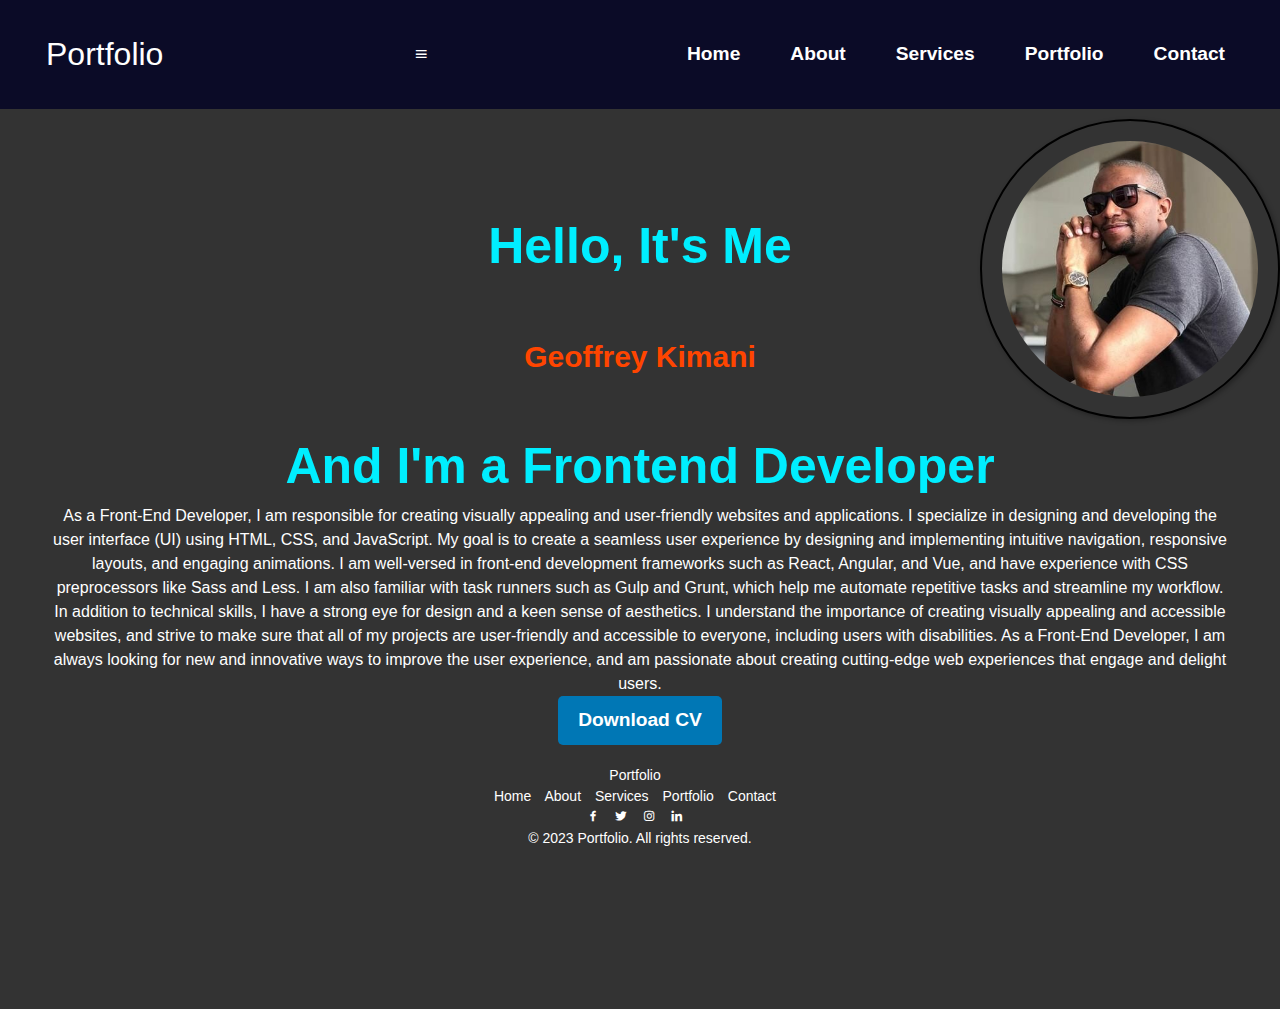
<file: index.html>
<!DOCTYPE html>
<html lang="en">

<head>
    <meta charset="UTF-8">
    <meta http-equiv="X-UA-Compatible" content="IE=edge">
    <meta name="viewport" content="width=device-width, initial-scale=1.0">
    <title>Personal Portfolio website</title>
    <link href='https://unpkg.com/boxicons@2.1.4/css/boxicons.min.css' rel='stylesheet'>
    <link rel="stylesheet" href="css/style.css">
</head>

<body>
    <header class="header">
        <a href="#" class="logo">Portfolio</a>
        <i class='bx bx-menu' id="menu-icon"></i>
        <div>
            <ul id="navbar">
                <li><a class="active" href="index.html">Home</a></li>
                <li><a href="./about html/index.html">About</a></li>
                <li><a href="./services html/index.html">Services</a></li>
                <li><a href="./portfolio html/index.html">Portfolio</a></li>
                <li><a href="./contact html/index.html">Contact</a></li>

            </ul>
        </div>

    </header>
    <section id="hero">
        <h3>Hello, It's Me</h3>
        <h1>Geoffrey Kimani</h1>
        <h3>And I'm a <span>Frontend Developer</span></h3>
        <p>As a Front-End Developer, I am responsible for creating visually appealing and user-friendly websites and applications. I specialize in designing and developing the user interface (UI) using HTML, CSS, and JavaScript. My goal is to create a seamless
            user experience by designing and implementing intuitive navigation, responsive layouts, and engaging animations. I am well-versed in front-end development frameworks such as React, Angular, and Vue, and have experience with CSS preprocessors
            like Sass and Less. I am also familiar with task runners such as Gulp and Grunt, which help me automate repetitive tasks and streamline my workflow. In addition to technical skills, I have a strong eye for design and a keen sense of aesthetics.
            I understand the importance of creating visually appealing and accessible websites, and strive to make sure that all of my projects are user-friendly and accessible to everyone, including users with disabilities. As a Front-End Developer,
            I am always looking for new and innovative ways to improve the user experience, and am passionate about creating cutting-edge web experiences that engage and delight users.</p>
        <p></p>
        <img src="./images/upwork.jpg" alt="">
        <a href="./images/jeff cv.pdf" download class="btn">Download CV</a>

        <footer class="footer">
            <div class="footer-container">
                <div class="footer-logo">
                    <a href="#">Portfolio</a>
                </div>
                <div class="footer-links">
                    <a href="#">Home</a>
                    <a href="./about html/index.html">About</a>
                    <a href="./services html/index.html">Services</a>
                    <a href="./portfolio html/index.html">Portfolio</a>
                    <a href="./contact html/index.html">Contact</a>
                </div>
                <div class="footer-social">
                    <a href="https://www.facebook.com/YourFacebookHandle" target="_blank"><i class="bx bxl-facebook"></i></a>
                    <a href="https://twitter.com/@jeffkiongozi" target="_blank"><i class="bx bxl-twitter"></i></a>
                    <a href="https://www.instagram.com/YourInstagramHandle/" target="_blank"><i class="bx bxl-instagram"></i></a>
                    <a href="https://www.linkedin.com/in/YourLinkedInHandle/" target="_blank"><i class="bx bxl-linkedin"></i></a>
                </div>


            </div>
            <div class="footer-bottom">
                <p>&copy; 2023 Portfolio. All rights reserved.</p>
            </div>
        </footer>







        <!-- custom js-->
        <script src="./js/script.js"></script>
</body>

</html>
</file>
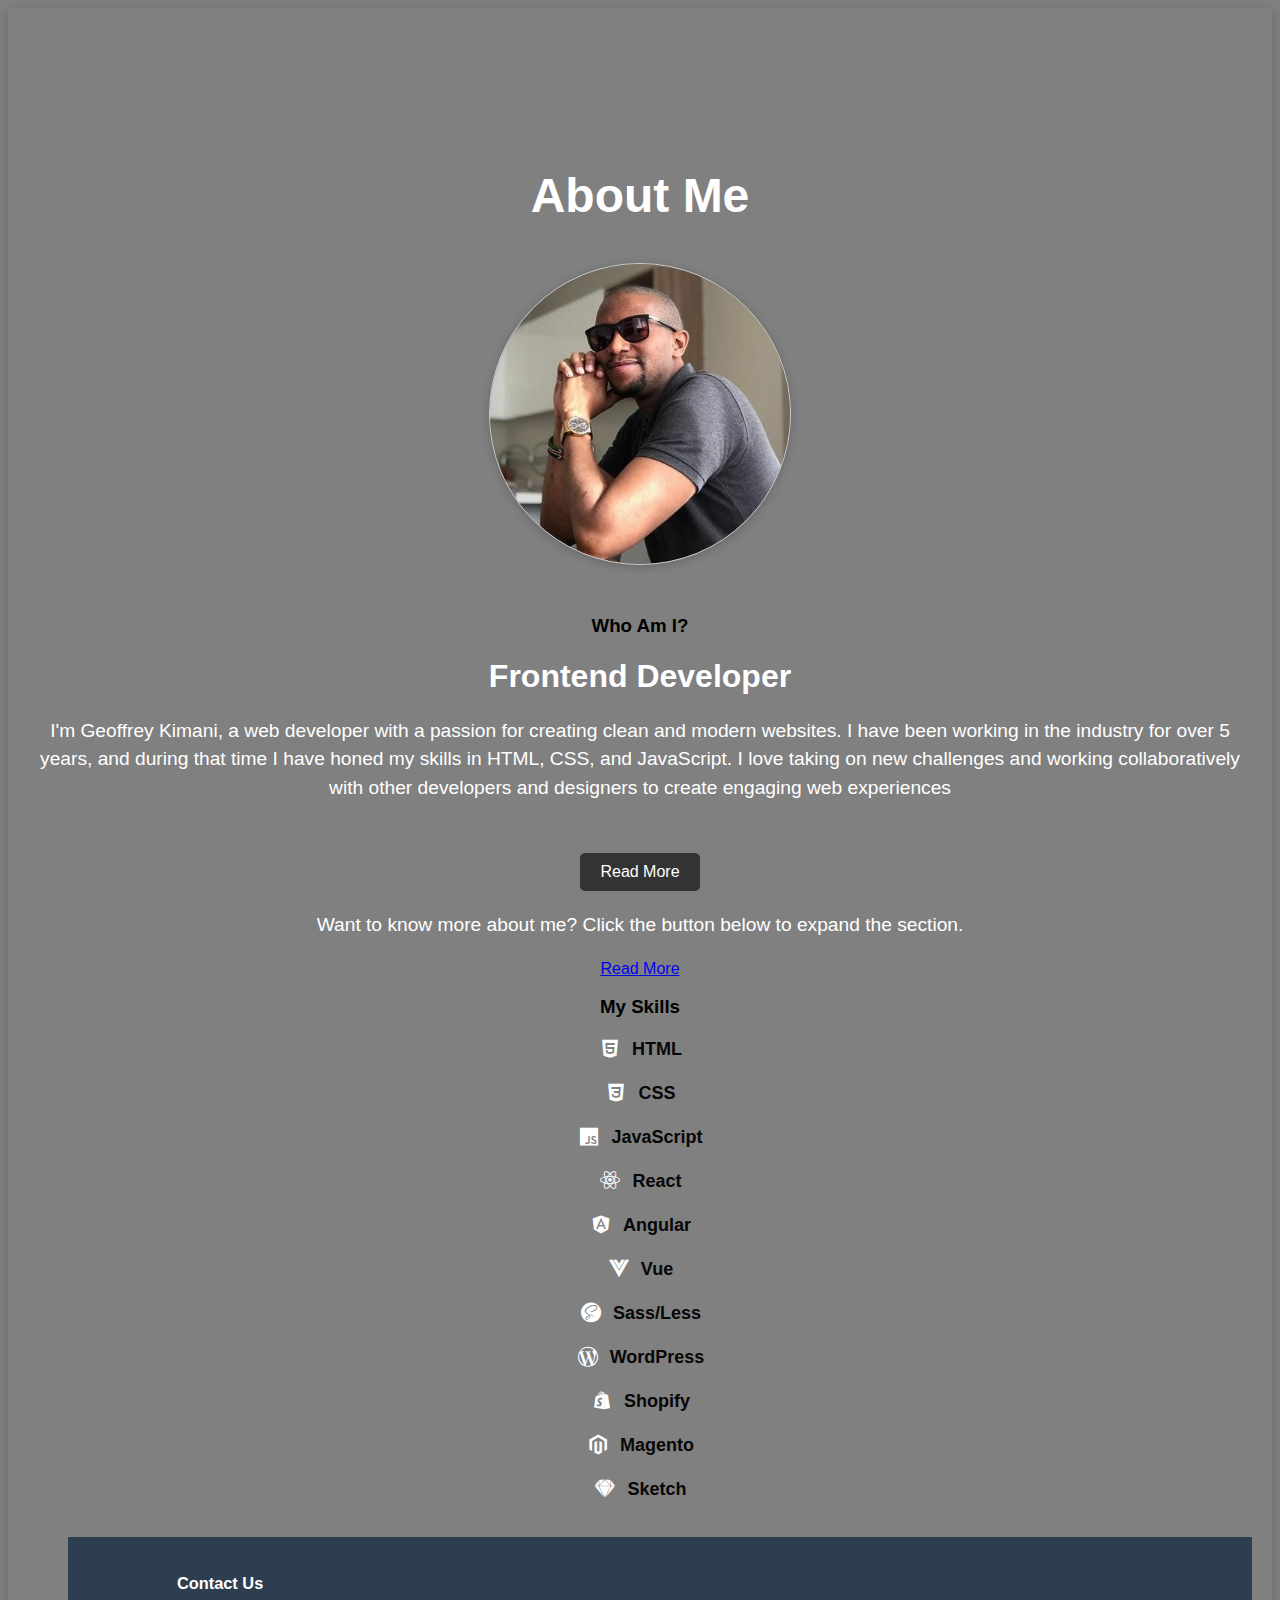
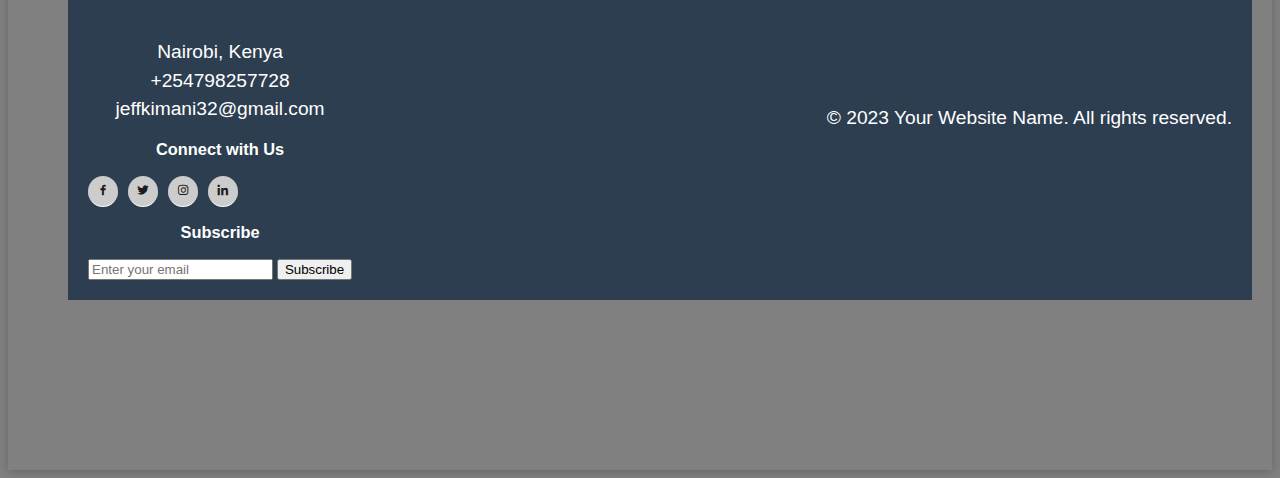
<file: about html/index.html>
<!DOCTYPE html>
<html lang="en">

<head>
    <meta charset="UTF-8">
    <meta http-equiv="X-UA-Compatible" content="IE=edge">
    <meta name="viewport" content="width=device-width, initial-scale=1.0">
    <title>About Me-Geoffrey Kimani</title>
    <link rel="stylesheet" href="../about html/about css/style.css">
    <script src="../about html/script.js"></script>
    <link href='https://unpkg.com/boxicons@2.1.4/css/boxicons.min.css' rel='stylesheet'>
    <script src="https://boxicons.com/js/boxicons.min.js"></script>



</head>

<body>
    <header class="header">




        </div>
        <section class="about" id="about">

            <div class="about-heading">
                <h2>About Me</h2>


                <div class="about-content">
                    <div class="about-image">
                        <img src="./img/upwork.jpg" alt="Profile Image" class="about-img">
                    </div>
                    <div class="about-text">
                        <h3>Who Am I?</h3>
                        <h1>Frontend Developer</h1>
                        <p>I'm Geoffrey Kimani, a web developer with a passion for creating clean and modern websites. I have been working in the industry for over 5 years, and during that time I have honed my skills in HTML, CSS, and JavaScript. I love
                            taking on new challenges and working collaboratively with other developers and designers to create engaging web experiences</p>
                        <div class="about-readmore" id="about-readmore">
                            <button id="read-more-btn">Read More</button>

                            <p>Want to know more about me? Click the button below to expand the section.</p>
                            <a href="#" class="btn" onclick="toggleReadmore()">Read More</a>
                        </div>
                        <div class="about-morecontent" id="about-morecontent" style="display:none;">
                            <p>I specialize in designing and developing the user interface (UI) using HTML, CSS, and JavaScript. My goal is to create a seamless user experience by designing and implementing intuitive navigation, responsive layouts, and engaging
                                animations. I am well-versed in front-end development frameworks such as React, Angular, and Vue, and have experience with CSS preprocessors like Sass and Less. I am also familiar with task runners such as Gulp and Grunt,
                                which help me automate repetitive tasks and streamline my workflow. In addition to technical skills, I have a strong eye for design and a keen sense of aesthetics. I understand the importance of creating visually appealing
                                and accessible websites, and strive to make sure that all of my projects are user-friendly and accessible to everyone, including users with disabilities. As a Front-End Developer, I am always looking for new and innovative
                                ways to improve the user experience, and am passionate about creating cutting-edge web experiences that engage and delight users.</p>
                            <a href="#" class="btn" onclick="toggleReadmore()">Read Less</a>
                        </div>
                        <script>
                            function toggleReadmore() {
                                var moreContent = document.getElementById("about-morecontent");
                                var readMoreBtn = document.getElementById("read-more-btn");

                                if (moreContent.style.display === "none") {
                                    moreContent.style.display = "block";
                                    readMoreBtn.innerHTML = "Read Less";
                                } else {
                                    moreContent.style.display = "none";
                                    readMoreBtn.innerHTML = "Read More";
                                }
                            }
                        </script>
                        <h3>My Skills</h3>

                        <ul class="my-list">
                            <li><i class='bx bxl-html5'></i> HTML</li>
                            <li><i class='bx bxl-css3'></i> CSS</li>
                            <li><i class='bx bxl-javascript'></i> JavaScript</li>
                            <li><i class='bx bxl-react'></i> React</li>
                            <li><i class='bx bxl-angular'></i>Angular</li>
                            <li><i class='bx bxl-vuejs'></i> Vue</li>
                            <li><i class='bx bxl-sass'></i>Sass/Less</li>

                            <li><i class='bx bxl-wordpress'></i> WordPress</li>
                            <li><i class='bx bxl-shopify'></i>Shopify</li>
                            <li><i class='bx bxl-magento'></i> Magento</li>


                            <li><i class='bx bxl-sketch'></i>Sketch</li>
                        </ul>
                        <ul>
                            <footer class="fancy-footer">
                                <div class="fancy-footer-container">
                                    <div class="fancy-footer-content">
                                        <h3>Contact Us</h3>
                                        <p><br>Nairobi, Kenya<br>+254798257728<br>jeffkimani32@gmail.com</p>
                                    </div>
                                    <div class="fancy-footer-content">
                                        <h3>Connect with Us</h3>
                                        <ul class="social-icons">
                                            <li><a href="#"><i class='bx bxl-facebook'></i></a></li>
                                            <li><a href="#"><i class='bx bxl-twitter'></i></a></li>
                                            <li><a href="#"><i class='bx bxl-instagram'></i></a></li>
                                            <li><a href="#"><i class='bx bxl-linkedin'></i></a></li>
                                        </ul>
                                    </div>
                                    <div class="fancy-footer-content">
                                        <h3>Subscribe</h3>
                                        <form action="#" method="post">
                                            <input type="email" placeholder="Enter your email">
                                            <button type="submit">Subscribe</button>
                                        </form>
                                    </div>
                                </div>
                                <div class="fancy-footer-bottom">
                                    <p>&copy; 2023 Your Website Name. All rights reserved.</p>
                                </div>
                            </footer>







</body>

</html>
</file>
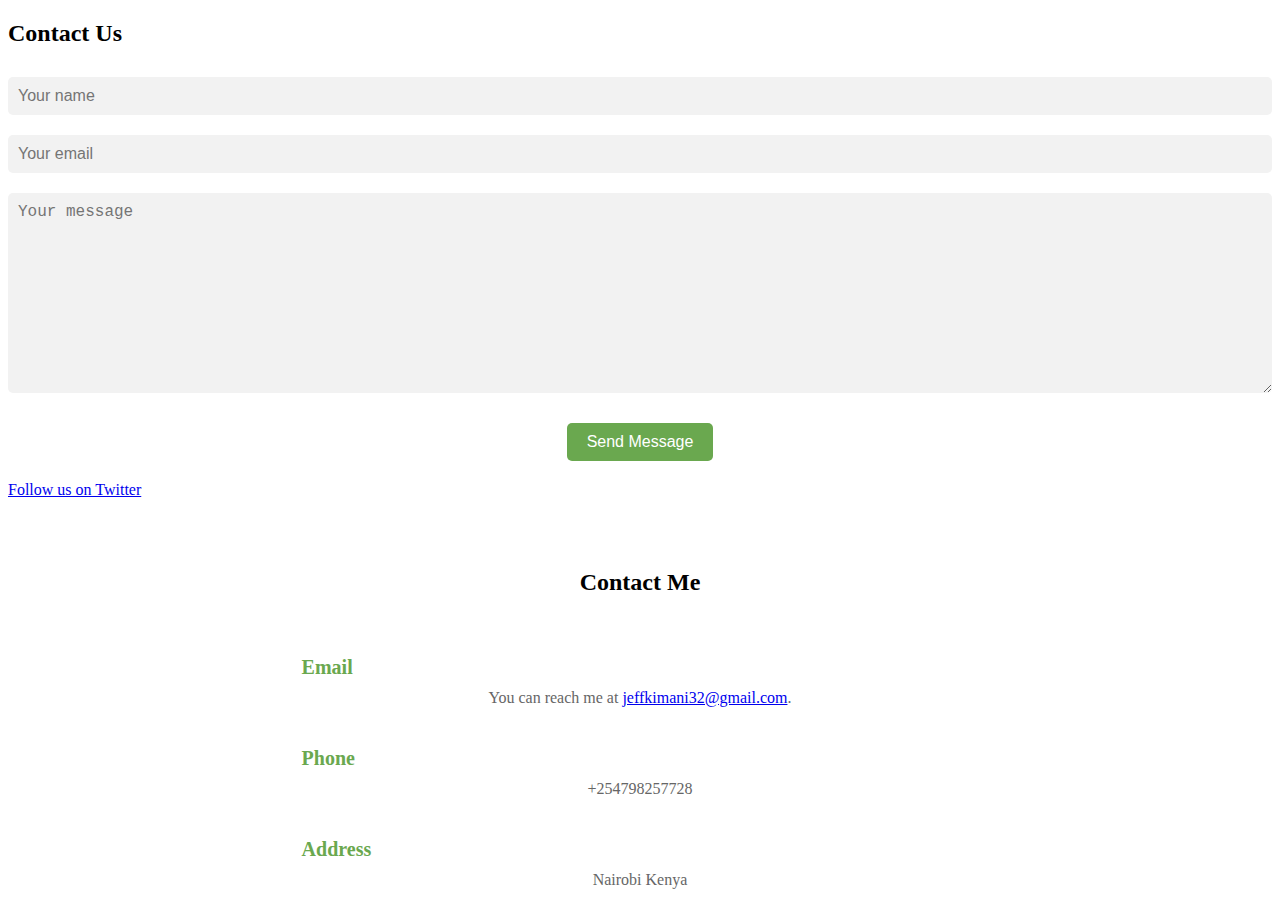
<file: contact html/index.html>
<!DOCTYPE html>
<html lang="en">

<head>
    <meta charset="UTF-8" />
    <meta name="viewport" content="width=device-width, initial-scale=1.0" />
    <meta http-equiv="X-UA-Compatible" content="ie=edge" />
    <title>Contact Us</title>
    <link rel="stylesheet" href="../contact html/css/style.css" />
</head>

<body>
    <header>
        <!-- Navigation Menu Goes Here -->
    </header>

    <section class="contact" id="contact">
        <div class="container">
            <h2>Contact Us</h2>
            <form action="#" method="POST">
                <input type="text" name="name" placeholder="Your name" required />
                <input type="email" name="email" placeholder="Your email" required />
                <textarea name="message" placeholder="Your message" required></textarea>
                <button type="submit">Send Message</button>
            </form>
            <div class="social-media">
                <a href="#"><i class="fab fa-facebook-f"></i></a>
                <a href="#"><i class="fab fa-twitter"></i></a>
                <a href="#"><i class="fab fa-instagram"></i></a>
                <a href="#"><i class="fab fa-linkedin-in"></i></a>
            </div>
            <div>
                <a href="https://twitter.com/@jeffkiongozi">Follow us on Twitter</a>
            </div>
            <div class="contact-content">
                <h2>Contact Me</h2>
                <div class="contact-form">
                    <!-- contact form code goes here -->
                </div>
                <div class="contact-info">
                    <h3>Email</h3>
                    <p>You can reach me at <a href="mailto:your.email@example.com">jeffkimani32@gmail.com</a>.</p>
                    <h3>Phone</h3>
                    <p>+254798257728</p>
                    <h3>Address</h3>
                    <p>Nairobi Kenya</p>
                </div>
            </div>
        </div>
    </section>

    <footer>
        <!-- Footer Section Goes Here -->
    </footer>
</body>

</html>
</file>
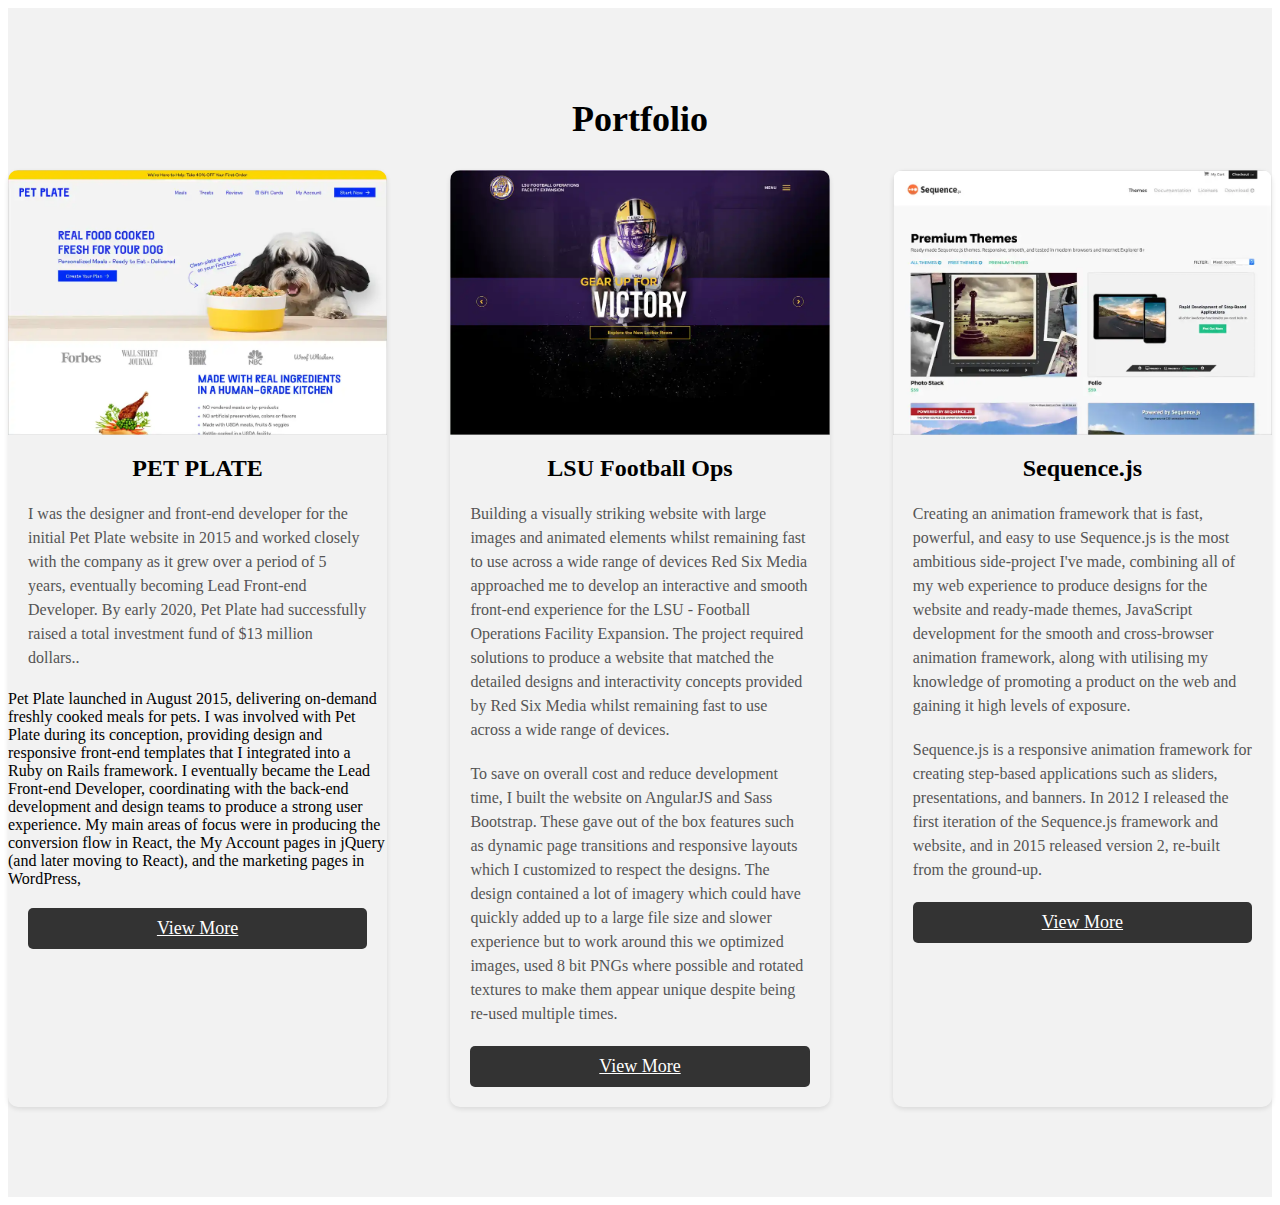
<file: portfolio html/index.html>
<!DOCTYPE html>
<html lang="en">

<head>
    <meta charset="UTF-8">
    <meta http-equiv="X-UA-Compatible" content="IE=edge">
    <meta name="viewport" content="width=device-width, initial-scale=1.0">
    <title>Portfolio</title>
    <link rel="stylesheet" href="../portfolio html/css/style.css">
</head>

<body>

</body>

</html>
<section class="portfolio" id="portfolio">
    <h2>Portfolio</h2>
    <div class="portfolio-items">
        <div class="portfolio-item">
            <img src="../images/portfolio1.jpg.webp" alt="Portfolio Item 1">
            <h3>PET PLATE</h3>
            <p>I was the designer and front-end developer for the initial Pet Plate website in 2015 and worked closely with the company as it grew over a period of 5 years, eventually becoming Lead Front-end Developer. By early 2020, Pet Plate had successfully
                raised a total investment fund of $13 million dollars..</p>
            <P2>Pet Plate launched in August 2015, delivering on-demand freshly cooked meals for pets. I was involved with Pet Plate during its conception, providing design and responsive front-end templates that I integrated into a Ruby on Rails framework.
                I eventually became the Lead Front-end Developer, coordinating with the back-end development and design teams to produce a strong user experience. My main areas of focus were in producing the conversion flow in React, the My Account pages
                in jQuery (and later moving to React), and the marketing pages in WordPress,</P2>
            <a href="#">View More</a>
        </div>
        <div class="portfolio-item">
            <img src="../images/portfolio2.jpg.webp" alt="portfolio-item 2">
            <h3>LSU Football Ops</h3>
            <p>Building a visually striking website with large images and animated elements whilst remaining fast to use across a wide range of devices Red Six Media approached me to develop an interactive and smooth front-end experience for the LSU - Football
                Operations Facility Expansion. The project required solutions to produce a website that matched the detailed designs and interactivity concepts provided by Red Six Media whilst remaining fast to use across a wide range of devices.
            </p>
            <p>To save on overall cost and reduce development time, I built the website on AngularJS and Sass Bootstrap. These gave out of the box features such as dynamic page transitions and responsive layouts which I customized to respect the designs.
                The design contained a lot of imagery which could have quickly added up to a large file size and slower experience but to work around this we optimized images, used 8 bit PNGs where possible and rotated textures to make them appear unique
                despite being re-used multiple times.

            </p>
            <a href="#">View More</a>

        </div>
        <div class="portfolio-item">
            <img src="../images/portfolio3.webp" alt="Portfolio Item 3">
            <h3>Sequence.js</h3>
            <p>Creating an animation framework that is fast, powerful, and easy to use Sequence.js is the most ambitious side-project I've made, combining all of my web experience to produce designs for the website and ready-made themes, JavaScript development
                for the smooth and cross-browser animation framework, along with utilising my knowledge of promoting a product on the web and gaining it high levels of exposure.</p>
            <p>Sequence.js is a responsive animation framework for creating step-based applications such as sliders, presentations, and banners. In 2012 I released the first iteration of the Sequence.js framework and website, and in 2015 released version
                2, re-built from the ground-up.</p>
            <a href="#">View More</a>


        </div>
    </div>
</section>
</file>
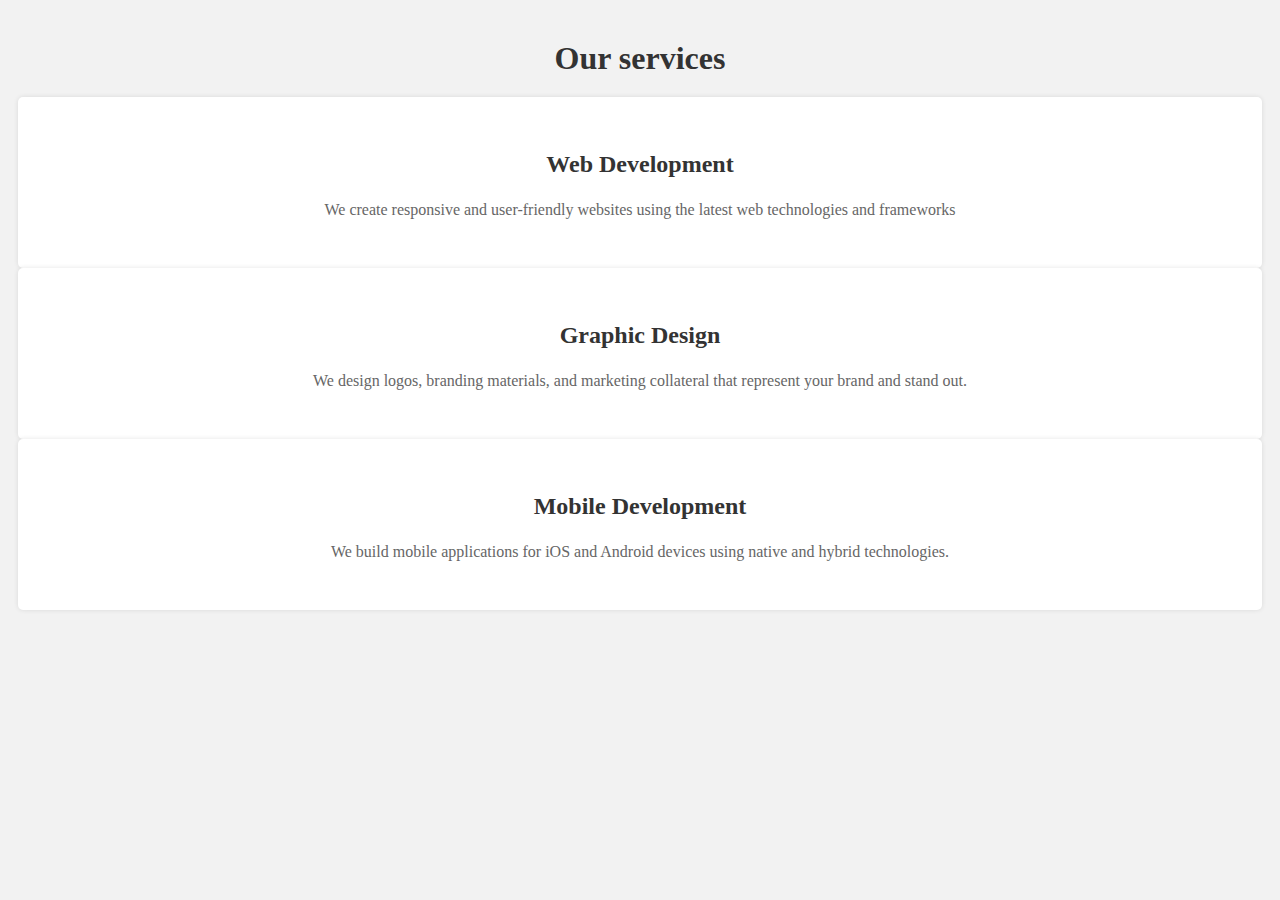
<file: services html/index.html>
<!DOCTYPE html>
<html lang="en">

<head>
    <meta charset="UTF-8">
    <meta http-equiv="X-UA-Compatible" content="IE=edge">
    <meta name="viewport" content="width=device-width, initial-scale=1.0">
    <title>Our Services</title>
    <link rel="stylesheet" href="../services html/css/style.css">
    <link href='https://unpkg.com/boxicons@2.1.4/css/boxicons.min.css' rel='stylesheet'>
    <link rel="stylesheet" href="">
</head>

<body>
    <section id="Services">
        <h2>Our services</h2>
        <div class="service-container">
            <div class="service-box">
                <i class="fas fa-code"></i>
                <h3>Web Development</h3>
                <p>We create responsive and user-friendly websites using the latest web technologies and frameworks</p>
            </div>
            <div class="service-box">
                <i class="fas fa-paint-brush"></i>
                <h3>Graphic Design</h3>
                <p>We design logos, branding materials, and marketing collateral that represent your brand and stand out.</p>

            </div>
            <div class="service-box">
                <i class="fas fa-mobile-alt"></i>
                <h3>Mobile Development</h3>
                <p>We build mobile applications for iOS and Android devices using native and hybrid technologies.</p>

            </div>
    </section>

</body>

</html>
</file>
<file: css/style.css>
@import url('https://fonts.googleapis.com/css2?family=Poppins:wght@300&display=swap');
* {
    margin: 0;
    padding: 0;
    box-sizing: border-box;
    text-decoration: none;
    outline: none;
    scroll-behavior: smooth;
    font: 'Poppins', sans-serif;
}

 :root {
    --text-color: #fff;
    --main-color: #0ef;
}

.html {
    font-size: 62.5%;
    overflow-x: hidden;
}

body {
    color: #333;
    font-family: Arial, sans-serif;
    font-size: 16px;
    line-height: 1.5;
    padding: 0;
    margin: 0;
}

section {
    min-height: 100vh;
    padding: 10re;
}


/* Styling for the header */

.header {
    position: sticky;
    top: 0;
    left: 0;
    width: 100%;
    z-index: 999;
    display: flex;
    align-items: center;
    justify-content: space-between;
    padding: 30px;
    background-color: rgb(11, 11, 39);
    color: #fff;
}

.logo {
    font-size: 2rem;
    color: #fff;
    padding: 0 1rem;
}

#navbar {
    display: flex;
    align-items: center;
    justify-content: center;
    top: 0;
    width: 100%;
    color: #fff;
    padding: 10px 0;
}

#navbar li {
    list-style: none;
    padding: 0% 25px;
    position: relative;
}

#navbar li a {
    font-weight: 600;
    color: #fff;
}

#navbar.fixed {
    position: fixed;
    top: 0;
}

#navbar li a {
    font-size: 1.2rem;
    color: #fff;
    text-decoration: none;
    transition: all 0.3s ease;
}

#navbar li a:hover,
#navbar li a:active {
    color: #7ff;
}

#navbar li a:active::after,
#navbar li a:hover::after {
    content: "";
    width: 30%;
    height: 2px;
    background: #7ff;
    position: absolute;
    bottom: -4px;
    left: 20px;
}

.home {
    display: flex;
    justify-content: space-between;
    align-items: center;
    padding: 50px;
    background-color: #fff;
    background-size: cover;
    height: 50vh;
    position: relative;
    font-size: 16px;
    margin: 40px 0 20px;
}

#hero {
    padding: 50px;
    align-items: flex-start;
    justify-content: center;
    flex-direction: column;
    text-align: center;
    position: relative;
}

#hero {
    background-color: #333;
    /* Set background color */
    background-image: linear-gradient(45deg, #333 25%, transparent 25%), linear-gradient(-45deg, #333 25%, transparent 25%), linear-gradient(45deg, transparent 75%, #333 75%), linear-gradient(-45deg, transparent 75%, #333 75%);
    /* Set background images for the gradient */
    background-size: 20px 20px;
    /* Set the size of the background images */
    background-position: 0 0, 0 10px, 10px -10px, -10px 0px;
    /* Set the position of the background images */
    animation: animate 5s linear infinite;
    /* Set the animation */
}

@keyframes animate {
    0% {
        background-position: 0 0, 0 10px, 10px -10px, -10px 0px;
        /* Set the initial position of the background images */
    }
    100% {
        background-position: 40px 40px, 0 10px, 10px -10px, -10px 20px;
        /* Set the final position of the background images */
    }
}

#hero h3 {
    color: #0ef;
    font-size: 50px;
}

#hero h1 {
    color: orangered;
    font-size: 30px;
}

#hero p {
    color: #ffffff;
    margin: 50;
}

#hero img {
    max-width: 100%;
    height: auto;
}

#hero img {
    position: absolute;
    top: 10px;
    right: 0;
    width: 300px;
    height: auto;
    float: right;
    border: 2px solid black;
    border-radius: 50%;
    padding: 20px;
    box-shadow: 2px 2px 5px rgba(0, 0, 0, 0.3);
    transition: transform 0.3s ease-in-out;
}

#hero img:hover {
    transform: scale(1.1);
}

.home-content {
    max-width: 600px;
}

h1,
h3 {
    margin-top: 50px;
    /* adjust the value to your desired spacing */
}

.home-content {
    color: #fff;
}

.home h1 {
    padding-top: 200px;
}

.home h1 {
    font-size: 48px;
    font-weight: bold;
    color: #fff;
}

.home h3 {
    font-size: 24px;
    font-weight: bold;
    color: #7ff;
    margin-bottom: 10px;
}

.home h3 span {
    color: #f50;
}

.home p {
    font-size: 18px;
    line-height: 1.5;
    margin-bottom: 30px;
}

.btn {
    display: inline-block;
    padding: 12px 30px;
    border-radius: 30px;
    background-color: #f50;
    color: #fff;
    text-decoration: none;
    transition: background-color 0.3s ease;
}

.btn:hover {
    background-color: #fff;
    ;
}

.btn {
    display: inline-block;
    background-color: #0077b5;
    color: #fff;
    font-size: 1.2rem;
    font-weight: bold;
    text-align: center;
    text-decoration: none;
    padding: 10px 20px;
    border-radius: 5px;
    transition: background-color 0.3s ease;
}

.btn:hover {
    background-color: #005c8f;
}

.ul {
    list-style: none;
}

#services {
    background-color: #6699CC;
    padding: 60px 0;
}

.services-container {
    display: flex;
    justify-content: space-around;
    flex-wrap: wrap;
    max-width: 1200px;
    margin: auto;
}

.service-box {
    width: 350px;
    padding: 40px;
    margin: 20px;
    background-color: rgb(17, 17, 41);
    box-shadow: 0px 0px 10px 0px rgba(0, 0, 0, 0.1);
    text-align: center;
    transition: all 0.3s ease;
}

.service-box:hover {
    transform: translateY(-10px);
    box-shadow: 0px 10px 20px 0px rgba(0, 0, 0, 0.2);
}

.service-box i {
    font-size: 60px;
    color: #FF5A5F;
}

.service-box h3 {
    margin-top: 20px;
    margin-bottom: 10px;
    font-size: 24px;
    font-weight: bold;
    color: rgb(223, 18, 52);
}

.service-box p {
    font-size: 18px;
    color: #7fff;
    line-height: 1.5;
}

.service-container {
    background-color: #6c757d;
    color: #fff;
    padding: 50px;
}

.portfolio {
    background-color: #607d8b;
    padding: 50px 0;
}

.portfolio h2 {
    text-align: center;
    font-size: 36px;
    margin-bottom: 30px;
}

.portfolio-items {
    display: flex;
    flex-wrap: wrap;
    justify-content: space-between;
}

.portfolio-item {
    width: calc(33.33% - 20px);
    margin-bottom: 40px;
    text-align: center;
    background-color: rgb(16, 16, 59);
    padding: 20px;
    border-radius: 5px;
    box-shadow: 0 0 10px rgba(240, 177, 177, 0.1);
    transition: all 0.3s ease;
}

.portfolio-item:hover {
    transform: translateY(-5px);
    box-shadow: 0 5px 10px rgba(0, 0, 0, 0.2);
}

.portfolio-item img {
    max-width: 100%;
    height: auto;
    border-radius: 5px;
    margin-bottom: 20px;
}

.portfolio-item h3 {
    font-size: 24px;
    margin-bottom: 10px;
}

.portfolio-item p {
    font-size: 16px;
    margin-bottom: 20px;
}

.portfolio-item a {
    display: inline-block;
    background-color: #2079c7;
    color: #fff;
    text-decoration: none;
    padding: 10px 20px;
    border-radius: 5px;
    transition: all 0.3s ease;
}

.portfolio-item a:hover {
    background-color: #135b;
}

.portfolio-item {
    color: white;
}

.portfolio-item h3 {
    color: #7ff;
    /* replace #fff with the desired color value */
}


/* Contact Section */

.contact {
    background-color: #F0F4F8;
    padding: 50px;
}

.contact h2 {
    font-size: 32px;
    font-weight: bold;
    margin-bottom: 20px;
    color: #2D3748;
}

.contact p {
    font-size: 16px;
    margin-bottom: 20px;
    color: #4A5568;
}

.contact a {
    display: inline-block;
    font-size: 16px;
    font-weight: bold;
    color: #FFFFFF;
    background-color: #2D3748;
    padding: 12px 24px;
    border-radius: 6px;
    text-decoration: none;
}

.contact a:hover {
    background-color: #4A5568;
}

input[type="text"],
input[type="email"],
textarea {
    width: 100%;
    padding: 12px 20px;
    margin: 8px 0;
    box-sizing: border-box;
    border: 2px solid #ccc;
    border-radius: 4px;
    background-color: #f8f8f8;
    resize: none;
}

input[type="text"]:focus,
input[type="email"]:focus,
textarea:focus {
    border: 2px solid #555;
}

.contact {
    background-color: #6c7a89;
}

input[type="text"] {
    width: 200px;
    height: 30px;
}

input[type="email"] {
    width: 200px;
    height: 30px;
}

input[type="Your message"] {
    width: 200px;
    height: 30px;
}

input[type="submit"] {
    width: 200px;
    height: 30px;
}

footer {
    background-color: #333;
    color: #fff;
    padding: 20px;
    text-align: center;
    font-size: 14px;
}

footer a {
    color: #fff;
    text-decoration: none;
    margin-right: 10px;
}

footer a:hover {
    color: #ccc;
}

@media screen and (max-width: 767px) {}


/* Styles for mobile devices go here */

@media screen and (min-width: 768px) and (max-width: 991px) {
    /* Styles for tablets go here */
}
</file>
<file: about html/about css/style.css>
/* Style for header */

.header {
    display: flex;
    justify-content: space-between;
    align-items: center;
    padding: 20px;
    background-color: gray;
    box-shadow: 0px 2px 10px rgba(0, 0, 0, 0.2);
    font-family: 'Montserrat', sans-serif;
    /* add fancy font */
}


/* add background image for body */

body {
    background-color: gray;
    background-repeat: no-repeat;
    background-size: cover;
}

.about-img {
    width: 300px;
    /* set width to 300 pixels */
    height: auto;
    /* automatically adjust height to preserve aspect ratio */
    margin: 0 auto;
    /* center the image horizontally */
    border: 1px solid #ccc;
    /* add a 1-pixel solid border with gray color */
    border-radius: 50%;
    /* round the corners to create a circular shape */
}


/* Style for about section */

.about {
    padding: 100px 0;
    /* add background image */
    background-repeat: no-repeat;
    background-size: cover;
    font-family: 'Lato', sans-serif;
    /* add fancy font */
}

.about-heading {
    text-align: center;
    margin-bottom: 50px;
}

.about-heading h2 {
    font-size: 3rem;
    font-weight: bold;
    color: #fff;
    font-family: 'Oswald', sans-serif;
    /* add fancy font */
}

.about-image {
    text-align: center;
}

.my-list {
    list-style: none;
}

.my-list {
    list-style: none;
    padding-left: 0;
}

.my-list {
    list-style: none;
    padding: 0;
    display: flex;
    flex-direction: column;
    justify-content: center;
    align-items: center;
}

.my-list li {
    display: flex;
    align-items: center;
    margin-bottom: 20px;
    font-size: 18px;
    font-weight: 600;
    color: #fff;
}

.about-readmore {
    margin-top: 40px;
    text-align: center;
}

.about-readmore p {
    font-size: 16px;
    line-height: 1.5;
    color: #fff;
    margin: 20px 0;
}

.about-readmore button {
    background-color: #38B6FF;
    color: white;
    border: none;
    padding: 12px 24px;
    border-radius: 4px;
    font-size: 16px;
    cursor: pointer;
    transition: background-color 0.2s;
}

.about-readmore button:hover {
    background-color: #0C7DC4;
}

.about-morecontent {
    max-height: 0;
    overflow: hidden;
    transition: max-height 0.4s ease-out;
}

.about-morecontent p {
    font-size: 16px;
    line-height: 1.5;
    color: #fff;
    margin: 20px 0;
}

.about-morecontent a {
    display: block;
    margin-top: 20px;
    color: #38B6FF;
    font-size: 16px;
    font-weight: bold;
    text-decoration: none;
    cursor: pointer;
    transition: color 0.2s;
}

.about-morecontent a:hover {
    color: #0C7DC4;
}

.list-icon {
    margin-right: 10px;
    font-size: 24px;
    color: #f30606;
}

.list-text {
    display: inline-block;
}

.my-list li {
    margin-bottom: 10px;
    font-size: 18px;
    display: flex;
    align-items: center;
}

.my-list li i {
    margin-right: 10px;
    font-size: 24px;
    color: #010105e3;
}

.my-list {
    list-style: none;
    padding-left: 0;
}

.my-list li {
    display: flex;
    align-items: center;
    margin-bottom: 20px;
    font-size: 18px;
    font-weight: 600;
    color: #080707;
    transition: all 0.2s ease-in-out;
}

.my-list li i {
    font-size: 24px;
    margin-right: 10px;
    color: #fff;
    transition: transform 0.2s ease-in-out;
}

.my-list li:hover {
    color: #4f46e5;
}

.my-list li:hover i {
    transform: rotate(45deg);
}

.image-container {
    max-width: 500px;
    /* Adjust to your desired width */
    margin: 0 auto;
    /* Centers the container horizontally */
}

img {
    display: block;
    max-width: 100%;
    border-radius: 5px;
    box-shadow: 0px 2px 10px rgba(0, 0, 0, 0.2);
}

img:hover {
    transform: scale(1.1);
    transition: transform 0.3s ease-in-out;
}

.about-text {
    margin-top: 50px;
    text-align: center;
}

.about-text h1 {
    font-size: 2rem;
    font-weight: bold;
    color: #fff;
}

.about-text p {
    font-size: 1.2rem;
    color: #fff;
    line-height: 1.5;
}

.about-readmore {
    margin-top: 50px;
    text-align: center;
}

.about-readmore p {
    font-size: 1.2rem;
    color: #fff;
    line-height: 1.5;
}

.about-readmore button {
    background-color: #333;
    color: #fff;
    border: none;
    padding: 10px 20px;
    border-radius: 5px;
    cursor: pointer;
}

.about-morecontent {
    margin-top: 50px;
    text-align: center;
}

.about-morecontent p {
    font-size: 1.2rem;
    color: #211444;
    line-height: 1.5;
}

.about-morecontent a {
    background-color: #1f1341;
    color: #fff;
    border: none;
    padding: 10px 20px;
    border-radius: 5px;
    cursor: pointer;
    margin-top: 20px;
}

.about-morecontent ul {
    display: flex;
    flex-wrap: wrap;
    justify-content: center;
    margin-top: 50px;
}

.about-morecontent ul li {
    list-style: none;
    margin: 10px;
    font-size: 1.2rem;
    color: #777;
    display: flex;
    align-items: center;
}

.about-morecontent ul li i {
    margin-right: 10px;
    font-size: 1.5rem;
    color: #333;
}


/* Fancy Footer */

.fancy-footer {
    background-color: #2c3e50;
    color: #fff;
    padding: 20px;
    display: flex;
    justify-content: space-between;
    align-items: center;
    font-size: 14px;
}

.fancy-footer a {
    color: #fff;
    text-decoration: none;
    border-bottom: 1px solid #fff;
}

.fancy-footer a:hover {
    border-bottom: 2px solid #fff;
}

.fancy-footer p {
    margin: 0;
}

.fancy-footer .logo {
    font-size: 20px;
    font-weight: bold;
    text-transform: uppercase;
    letter-spacing: 2px;
}

.fancy-footer .social-icons {
    display: flex;
}

.fancy-footer .social-icon {
    margin: 0 10px;
    font-size: 20px;
}

.fancy-footer .social-icon:hover {
    color: #e74c3c;
    transform: translateY(-3px);
}

.fancy-footer .social-icon:last-child {
    margin-right: 10;
}

.social-icons {
    list-style: none;
    margin: 0;
    padding: 0;
}

.social-icons li {
    display: inline-block;
    margin-right: 10px;
}

.social-icons li:last-child {
    margin-right: 0;
}

.social-icons li a {
    display: block;
    width: 30px;
    height: 30px;
    line-height: 30px;
    text-align: center;
    border-radius: 50%;
    background-color: #ccc;
    color: #0c0a0aea;
}

.social-icons li a:hover {
    background-color: #82f813;
}
</file>
<file: contact html/css/style.css>
/* Styles for the contact form */

.contact form {
    display: flex;
    flex-direction: column;
    align-items: center;
}

.contact input,
.contact textarea {
    margin: 10px 0;
    padding: 10px;
    border-radius: 5px;
    border: none;
    background-color: #f2f2f2;
    font-size: 16px;
    width: 100%;
    box-sizing: border-box;
}

.contact input:focus,
.contact textarea:focus {
    outline: none;
    box-shadow: 0 0 5px #6aa84f;
}

.contact textarea {
    height: 200px;
}

.contact button[type="submit"] {
    margin-top: 20px;
    padding: 10px 20px;
    border: none;
    border-radius: 5px;
    background-color: #6aa84f;
    color: white;
    font-size: 16px;
    cursor: pointer;
}

.contact button[type="submit"]:hover {
    background-color: #5c9440;
}


/* Styles for the social media icons */

.contact .social-media {
    display: flex;
    justify-content: center;
    margin-top: 20px;
}

.contact .social-media a {
    display: inline-block;
    margin: 0 10px;
    color: #6aa84f;
    font-size: 24px;
}

.contact .social-media a:hover {
    color: #5c9440;
}


/* Styles for the contact info section */

.contact .contact-content {
    display: flex;
    flex-direction: column;
    align-items: center;
    margin-top: 50px;
}

.contact .contact-info {
    display: flex;
    flex-wrap: wrap;
    justify-content: center;
    margin-top: 20px;
}

.contact .contact-info h3 {
    margin: 20px 0 10px;
    font-size: 20px;
    color: #6aa84f;
    width: 100%;
}

.contact .contact-info p {
    margin: 0 0 20px;
    font-size: 16px;
    color: #666;
    width: 100%;
    text-align: center;
}
</file>
<file: portfolio html/css/style.css>
/* Portfolio section */

.portfolio {
    background-color: #f2f2f2;
    padding: 60px 0;
}

.portfolio h2 {
    text-align: center;
    font-size: 36px;
    margin-bottom: 30px;
}

.portfolio-items {
    display: flex;
    flex-wrap: wrap;
    justify-content: space-between;
}

.portfolio-item {
    width: 30%;
    margin-bottom: 30px;
    border-radius: 10px;
    overflow: hidden;
    box-shadow: 0 2px 5px rgba(0, 0, 0, 0.1);
    transition: all 0.3s ease;
}

.portfolio-item:hover {
    transform: translateY(-10px);
    box-shadow: 0 5px 10px rgba(0, 0, 0, 0.2);
}

.portfolio-item img {
    display: block;
    width: 100%;
    height: auto;
}

.portfolio-item h3 {
    font-size: 24px;
    margin: 20px;
    text-align: center;
}

.portfolio-item p {
    font-size: 16px;
    margin: 20px;
    line-height: 1.5;
    color: #555;
}

.portfolio-item a {
    display: block;
    margin: 20px;
    text-align: center;
    font-size: 18px;
    color: #fff;
    background-color: #333;
    padding: 10px 20px;
    border-radius: 5px;
    transition: all 0.3s ease;
}

.portfolio-item a:hover {
    background-color: #555;
}
</file>
<file: services html/css/style.css>
/* Set the background color of the page */

body {
    background-color: #f2f2f2;
}


/* Style the section heading */

#Services h2 {
    font-size: 32px;
    margin: 40px 0 20px;
    text-align: center;
    color: #333;
}


/* Style the service boxes */

.service-box {
    background-color: #fff;
    border-radius: 5px;
    box-shadow: 0 0 5px rgba(0, 0, 0, 0.1);
    padding: 30px;
    margin: 0 10px;
    text-align: center;
}


/* Style the service icons */

.service-box i {
    font-size: 48px;
    margin-bottom: 20px;
    color: #3498db;
}


/* Style the service headings */

.service-box h3 {
    font-size: 24px;
    margin-bottom: 20px;
    color: #333;
}


/* Style the service descriptions */

.service-box p {
    font-size: 16px;
    line-height: 24px;
    color: #666;
}
</file>
